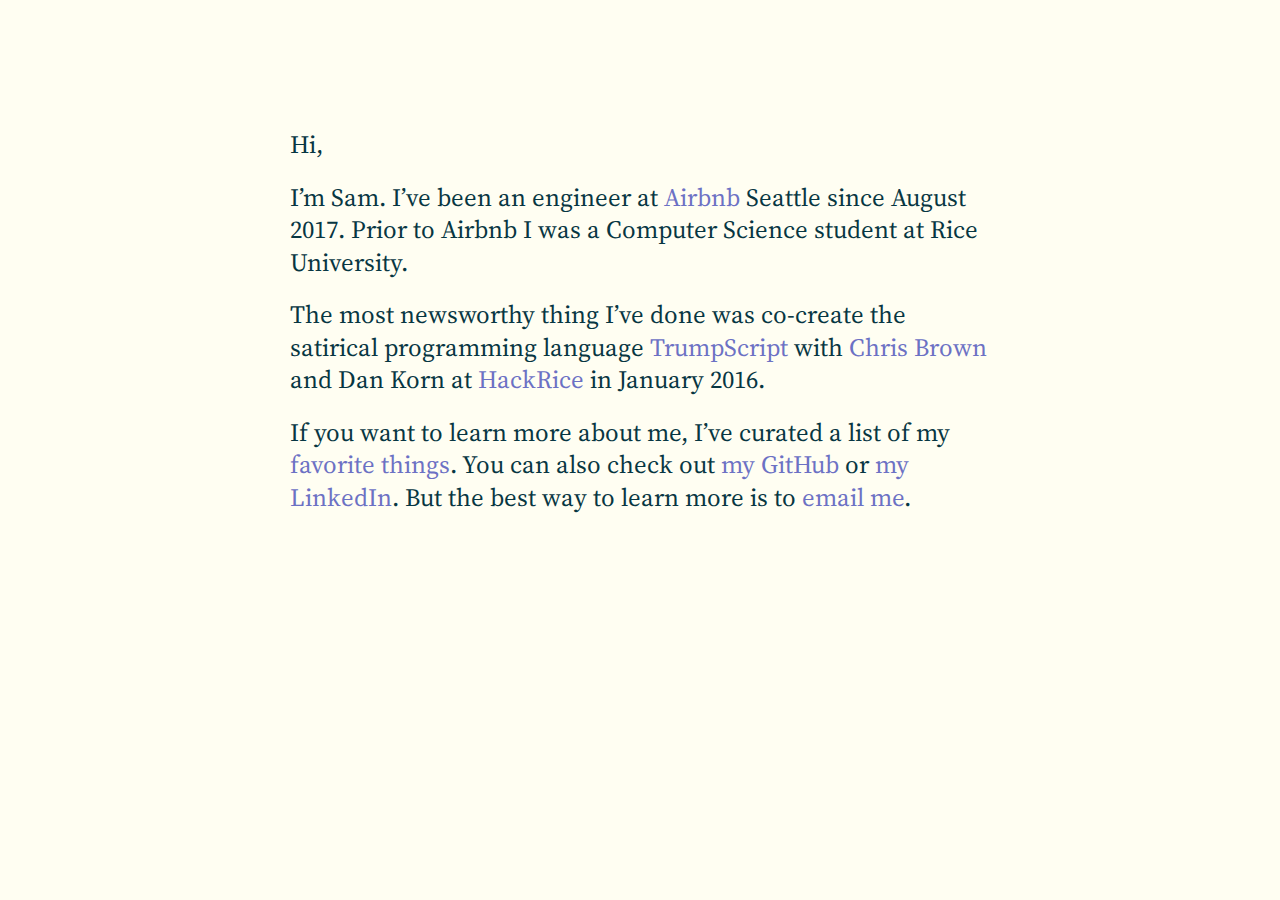
<file: index.html>
<!DOCTYPE html>
<html lang="en-us">
  <head>
    <title>Sam Shadwell</title>
    <meta charset="utf-8" />
    <meta name="author" content="Samuel Shadwell" />
    <meta name="Description" content="Seattle-based software engineer at Airbnb.">
    <meta name="viewport" content="width=device-width, initial-scale=1">
    <link rel="stylesheet" href="css/main.css" type="text/css" />
    <link href="https://fonts.googleapis.com/css?family=Source+Serif+Pro&display=swap" rel="stylesheet">
  </head>

  <main>
    <body class="body--pad-from-top">
      <p>Hi,</p>
      <p>
        I&rsquo;m Sam. I&rsquo;ve been an engineer at <a target="_blank" href="https://www.airbnb.com/">Airbnb</a> Seattle since August 2017. Prior to Airbnb I was a Computer Science student at Rice University.
      </p>
      <p>
        The most newsworthy thing I&rsquo;ve done was co-create the satirical programming language <a target="_blank" href="https://github.com/samshadwell/TrumpScript">TrumpScript</a> with <a target="_blank" href="http://heythats.me/">Chris Brown</a> and  Dan Korn at <a target="_blank" href="http://hack.rice.edu/">HackRice</a> in January 2016.
      </p>
      <p>
        If you want to learn more about me, I&rsquo;ve curated a list of my <a href="/favorite-things">favorite things</a>. You can also check out <a target="_blank" href="https://github.com/samshadwell/">my GitHub</a> or <a target="_blank" href="https://www.linkedin.com/in/samshadwell">my LinkedIn</a>. But the best way to learn more is to <a href="mailto:hi@samshadwell.com">email me</a>.
      </p>
    </body>
  </main>
</html>
</file>
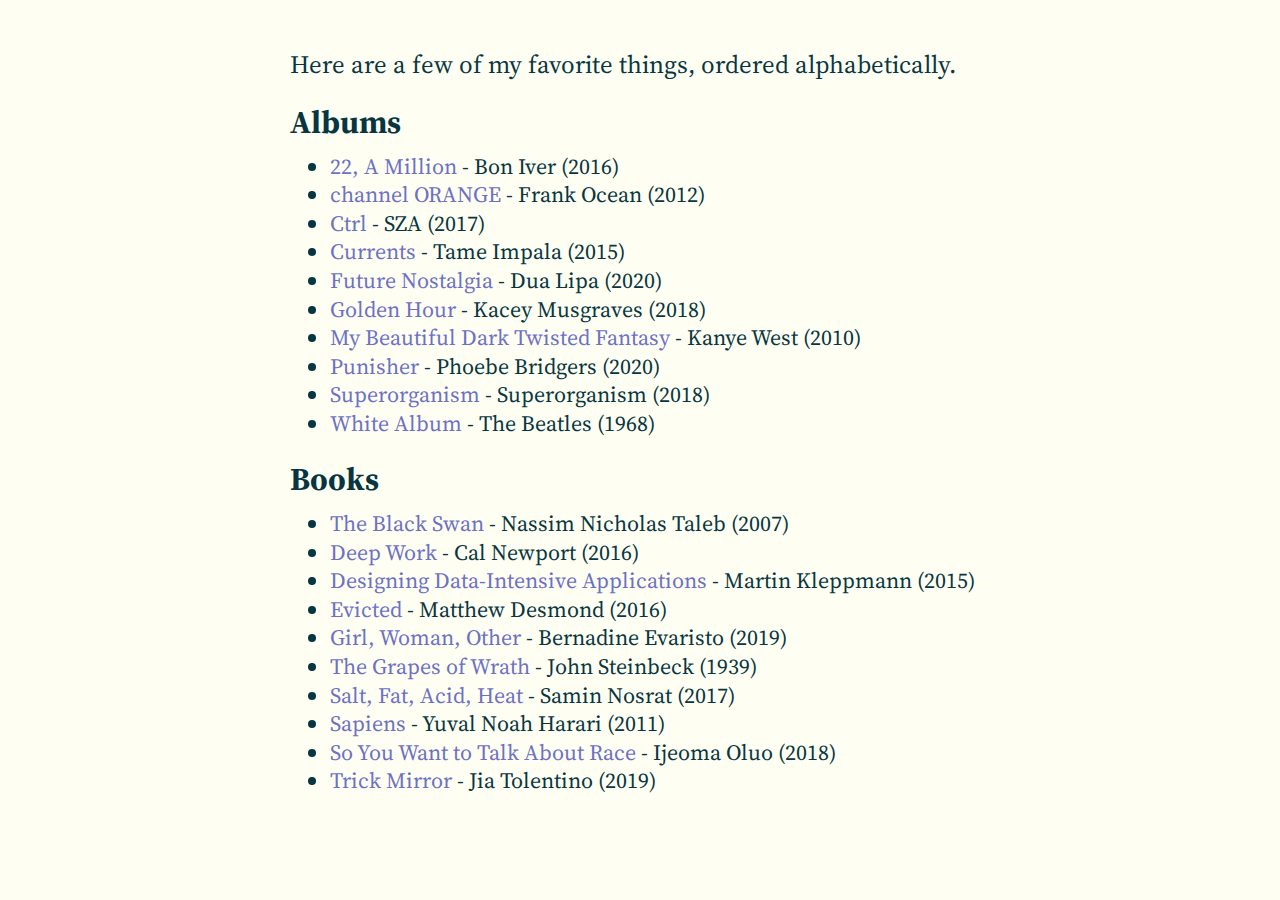
<file: favorite-things/index.html>
<!DOCTYPE html>
<html lang="en-us">
  <head>
    <title>Sam's Favorite Things</title>
    <meta charset="utf-8" />
    <meta name="author" content="Samuel Shadwell" />
    <meta name="Description" content="A few of my favorite things.">
    <meta name="viewport" content="width=device-width, initial-scale=1">
    <link rel="stylesheet" href="../css/main.css" type="text/css" />
    <link href="https://fonts.googleapis.com/css?family=Source+Serif+Pro&display=swap" rel="stylesheet">
  </head>

  <main>
    <body>
      <p>Here are a few of my favorite things, ordered alphabetically.</p>
      <h1 id="albums">Albums</h1>
      <ul>
        <li><a target="_blank" href="https://open.spotify.com/album/1PgfRdl3lPyACfUGH4pquG?si=bFgpypgsRuqbGcAl9NIH0g">22, A Million</a> - Bon Iver (2016)</li>
        <li><a target="_blank" href="https://open.spotify.com/album/392p3shh2jkxUxY2VHvlH8?si=uCiYWhtqREC6Sxg705-Pdg">channel ORANGE</a> - Frank Ocean (2012)</li>
        <li><a target="_blank" href="https://open.spotify.com/album/76290XdXVF9rPzGdNRWdCh?si=-JR42vLbR2C7bgo8-4A9tw">Ctrl</a> - SZA (2017)</li>
        <li><a target="_blank" href="https://open.spotify.com/album/79dL7FLiJFOO0EoehUHQBv?si=bVx5rBq4RyGhnR79wxOwiw">Currents</a> - Tame Impala (2015)</li>
        <li><a target="_blank" href="https://open.spotify.com/album/7fJJK56U9fHixgO0HQkhtI?si=IKVmSFxeSIiuOaVqiax-Uw">Future Nostalgia</a> - Dua Lipa (2020)</li>
        <li><a target="_blank" href="https://open.spotify.com/album/7f6xPqyaolTiziKf5R5Z0c?si=atKPhv6TTkuq1M7g1jWdkw">Golden Hour</a> - Kacey Musgraves (2018)</li>
        <li><a target="_blank" href="https://open.spotify.com/album/20r762YmB5HeofjMCiPMLv?si=dogHBSKQSfa79yRJZor9wQ">My Beautiful Dark Twisted Fantasy</a> - Kanye West (2010)</li>
        <li><a target="_blank" href="https://open.spotify.com/album/2xECuqnvvmVktV7UO8Dd3s?si=Igngv64iQ4OYy8QtpcSZng">Punisher</a> - Phoebe Bridgers (2020)</li>
        <li><a target="_blank" href="https://open.spotify.com/album/15TFB6uLZlb3gnCysRrLix?si=nztvAjpdQmCfO8YsJcLWaA">Superorganism</a> - Superorganism (2018)</li>
        <li><a target="_blank" href="https://open.spotify.com/album/1klALx0u4AavZNEvC4LrTL?si=pOcIIiQ2Ty-PIJFFUYtXLA">White Album</a> - The Beatles (1968)</li>
      </ul>
      <h1 id="books">Books</h1>
      <ul>
        <li><a target="_blank" href="https://www.goodreads.com/book/show/242472.The_Black_Swan">The Black Swan</a> - Nassim Nicholas Taleb (2007)</li>
        <li><a target="_blank" href="https://www.goodreads.com/book/show/25744928-deep-work">Deep Work</a> - Cal Newport (2016)</li>
        <li><a target="_blank" href="https://www.goodreads.com/book/show/23463279-designing-data-intensive-applications">Designing Data-Intensive Applications</a> - Martin Kleppmann (2015)</li>
        <li><a target="_blank" href="https://www.goodreads.com/book/show/25852784-evicted">Evicted</a> - Matthew Desmond (2016)</li>
        <li><a target="_blank" href="https://www.goodreads.com/book/show/41081373-girl-woman-other">Girl, Woman, Other</a> - Bernadine Evaristo (2019)</li>
        <li><a target="_blank" href="https://www.goodreads.com/book/show/18114322-the-grapes-of-wrath">The Grapes of Wrath</a> - John Steinbeck (1939)</li>
        <li><a target="_blank" href="https://www.goodreads.com/book/show/30753841-salt-fat-acid-heat">Salt, Fat, Acid, Heat</a> - Samin Nosrat (2017)</li>
        <li><a target="_blank" href="https://www.goodreads.com/book/show/23692271-sapiens">Sapiens</a> - Yuval Noah Harari (2011)</li>
        <li><a target="_blank" href="https://www.goodreads.com/book/show/35099718-so-you-want-to-talk-about-race">So You Want to Talk About Race</a> - Ijeoma Oluo (2018)</li>
        <li><a target="_blank" href="https://www.goodreads.com/book/show/43126457-trick-mirror">Trick Mirror</a> - Jia Tolentino (2019)</li>
      </ul>
    </body>
  </main>
</html>
</file>
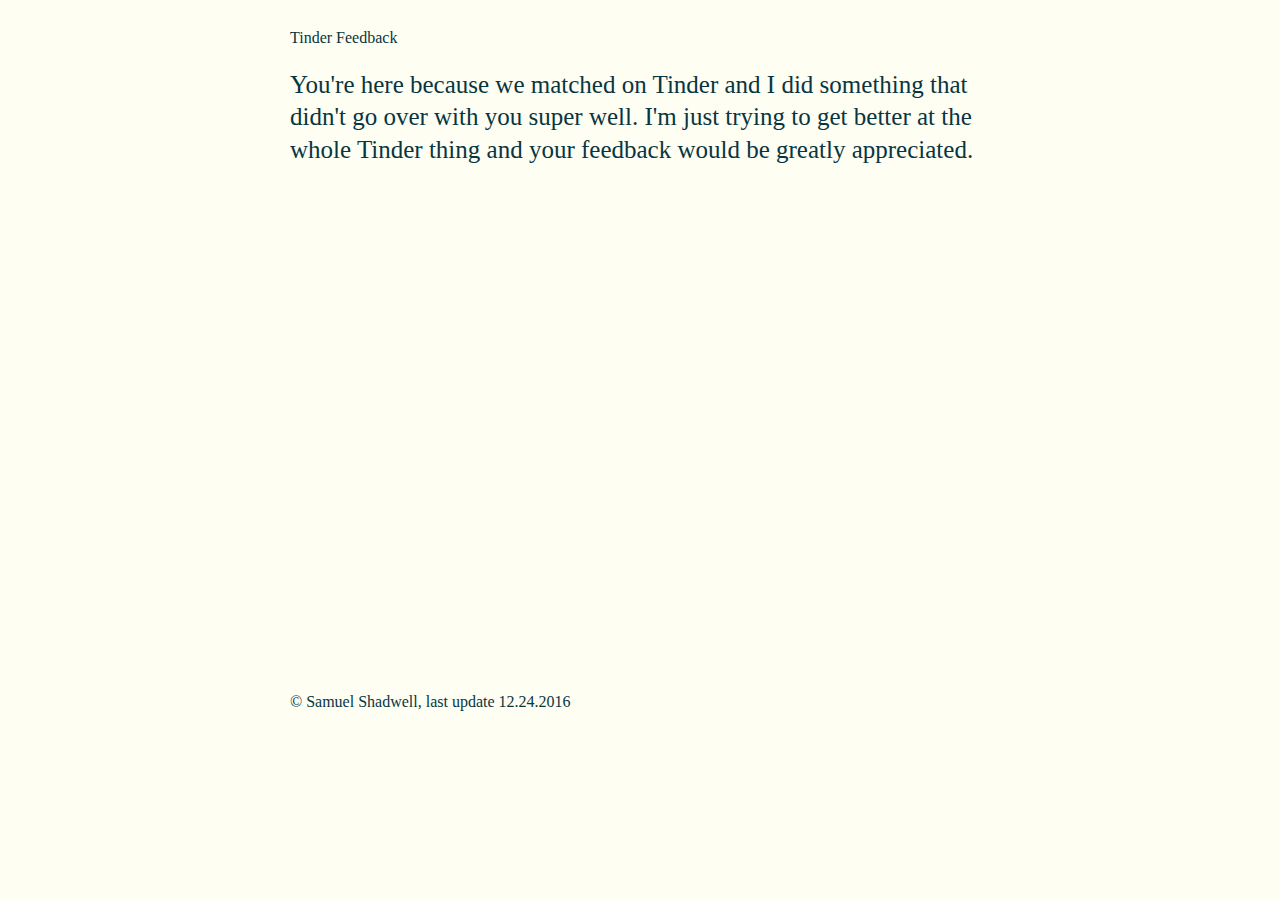
<file: tinder/index.html>
<!DOCTYPE HTML>

<html>
    <head>
        <title>Sam Shadwell - Tinder Feedback</title>
        <meta charset="UTF-8" />
        <link rel="stylesheet" href="../css/main.css" type="text/css" />
        <link href="https://fonts.googleapis.com/css?family=Merriweather:700|Open+Sans" rel="stylesheet" type="text/css" />
    </head>

    <body>
        <div class="main-wrapper">
            <div class="heading">
                Tinder Feedback
            </div>
            <div class="body-text">
                <p>You're here because we matched on Tinder and I did something that didn't go over with you super well. I'm just trying to get better at the whole Tinder thing and your feedback would be greatly appreciated.</p>
            </div>
            <iframe src="https://docs.google.com/forms/d/e/1FAIpQLSfWEipLj09TSOz8kb4aV8vvJ9dcq8IbfuYC71GmnN9-VMtKLw/viewform?embedded=true" width="760" height="500" frameborder="0" marginheight="0" marginwidth="0">Loading...</iframe>
            <div class="push"></div>
        </div>
        <footer>
            &copy; Samuel Shadwell, last update 12.24.2016
        </footer>
    </body>
</html>
</file>
<file: css/main.css>
html, body {
  background-color: rgb(255, 254, 242);
  color: rgb(7, 54, 66);
  font-family: 'Source Serif Pro', serif;
  line-height: 1.3;
  text-rendering: optimizeLegibility;
  word-wrap: break-word;
}

body {
  margin-left: auto;
  margin-right: auto;
  max-width: 700px;
  padding-left: 20px;
  padding-right: 20px;
  padding-top: 20px;
}

@media (min-width: 800px) {
  .body--pad-from-top {
    padding-top: 100px;
  }
}

p {
  font-size: 25px;
  margin-bottom: 20px;
  margin-top: 20px;
}

a {
  color: rgb(108, 113, 196);
  text-decoration: none;
}

a:hover {
  color: rgb(203, 75, 22);
  text-decoration: underline;
}

h1 {
  margin-bottom: 8px;
}

ul {
  margin-top: 8px;
  font-size: 22px;
}

@media (prefers-color-scheme: dark) {
  html, body {
    background-color: rgb(42, 42, 42);
    color: rgb(255, 254, 242);
  }

  a {
    color: rgb(86, 156, 214);
  }

  a:hover {
    color: rgb(217, 229, 119);
  }
}
</file>
